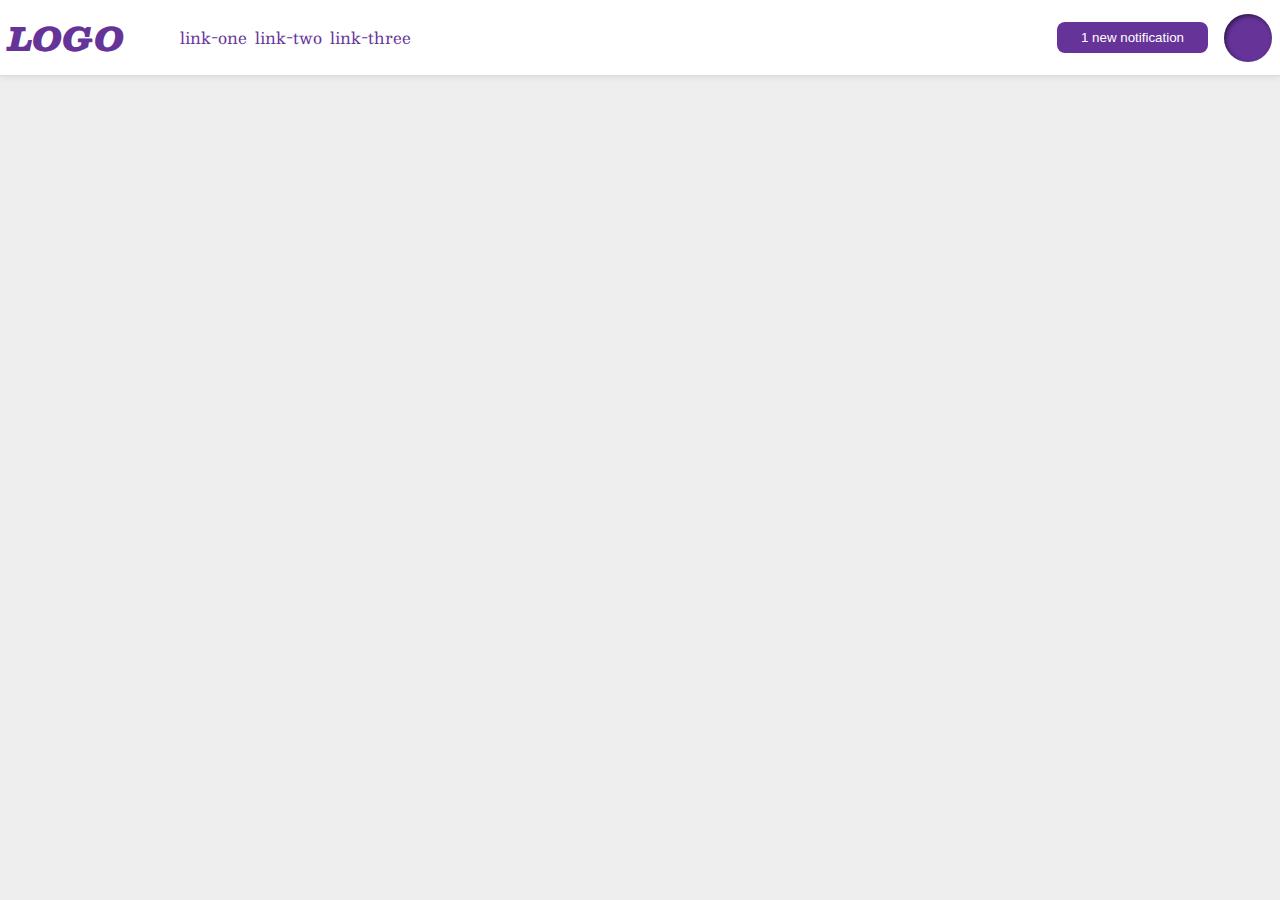
<file: flex/03-flex-header-2/index.html>
<!DOCTYPE html>
<html lang="en">
  <head>
    <meta charset="UTF-8" />
    <meta http-equiv="X-UA-Compatible" content="IE=edge" />
    <meta name="viewport" content="width=device-width, initial-scale=1.0" />
    <title>Flex Header 2</title>
    <link rel="stylesheet" href="style.css" />
  </head>
  <body>
    <div class="header">
      <div class="left-items">
        <div class="logo">LOGO</div>
        <ul class="links">
          <li><a href="google.com">link-one</a></li>
          <li><a href="google.com">link-two</a></li>
          <li><a href="google.com">link-three</a></li>
        </ul>
      </div>
      <div class="button-img">
        <button class="notifications">1 new notification</button>
        <div class="profile-image"></div>
      </div>
    </div>
  </body>
</html>
</file>
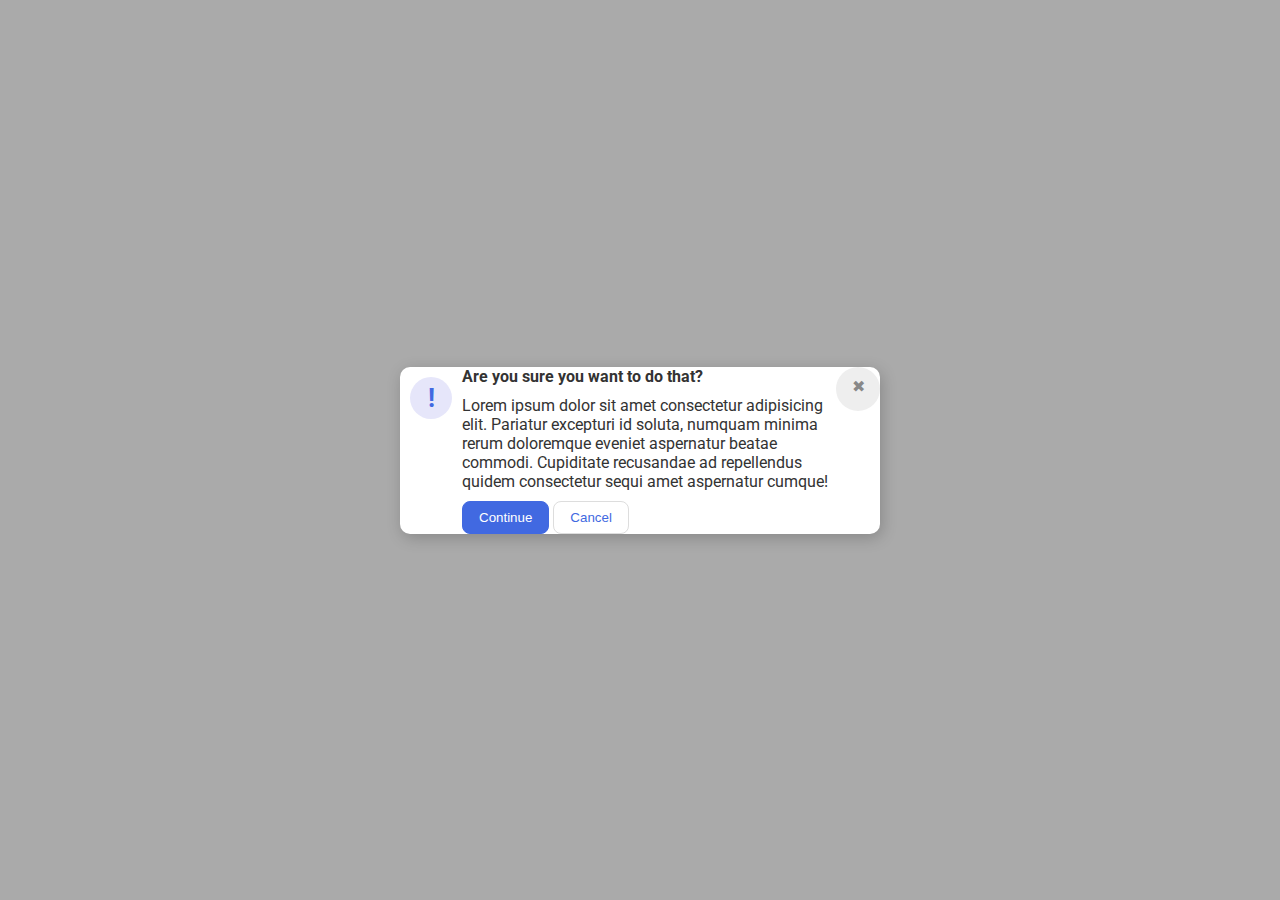
<file: flex/05-flex-modal/index.html>
<!DOCTYPE html>
<html lang="en">
  <head>
    <meta charset="UTF-8" />
    <meta http-equiv="X-UA-Compatible" content="IE=edge" />
    <meta name="viewport" content="width=device-width, initial-scale=1.0" />
    <link rel="stylesheet" href="style.css" />
    <title>Modal</title>
  </head>
  <body>
    <div class="modal">
      <div class="icon">!</div>
      <div class="content"> 
        <div class="header">Are you sure you want to do that?</div>
        <div class="text">
          Lorem ipsum dolor sit amet consectetur adipisicing elit. Pariatur
          excepturi id soluta, numquam minima rerum doloremque eveniet
          aspernatur beatae commodi. Cupiditate recusandae ad repellendus quidem
          consectetur sequi amet aspernatur cumque!
        </div>
        <div class="buttons">
          <button class="continue">Continue</button>
          <button class="cancel">Cancel</button>
        </div>
      </div>
      <div class="close-button">✖</div>
    </div>
  </body>
</html>
</file>
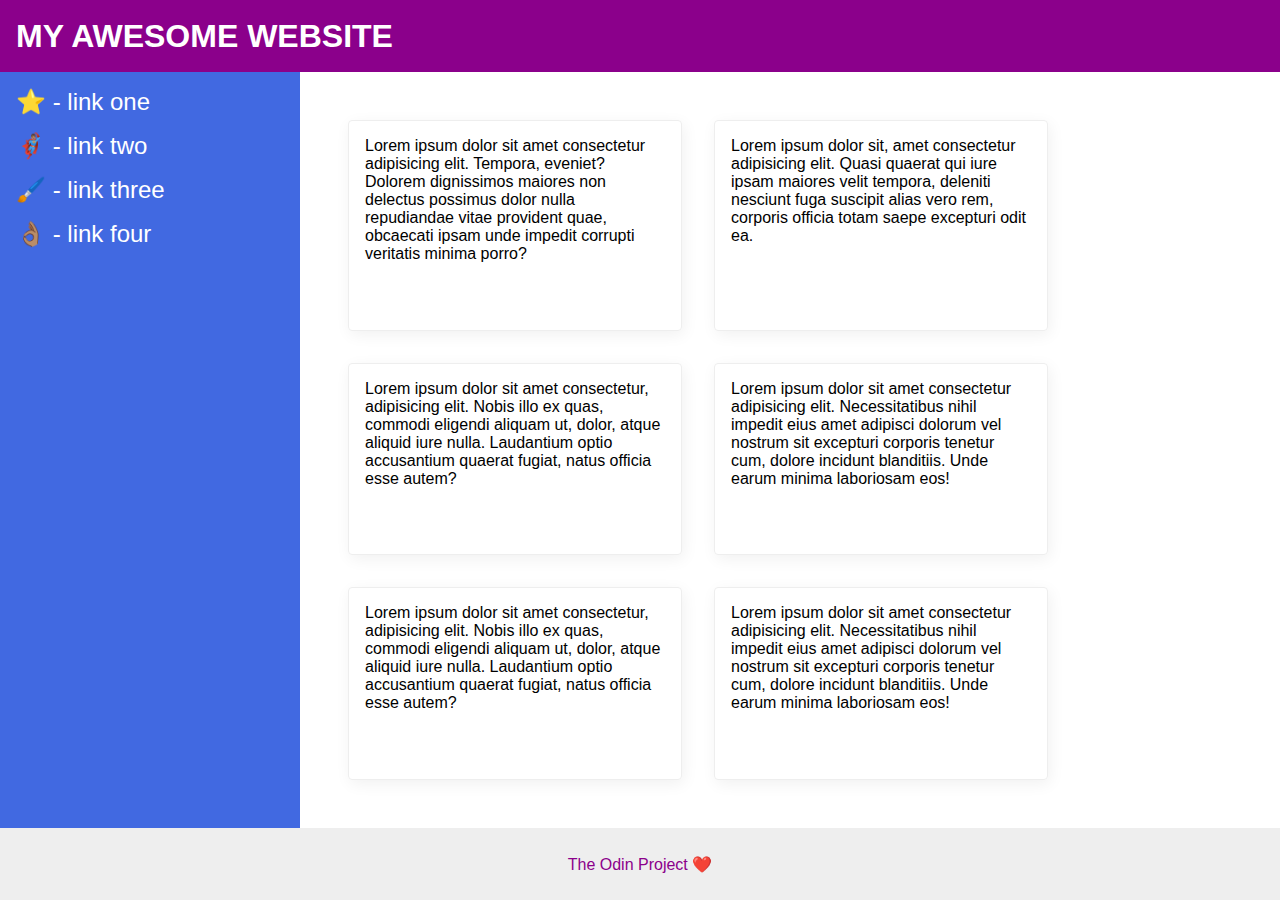
<file: flex/07-flex-layout-2/index.html>
<!DOCTYPE html>
<html lang="en">
  <head>
    <meta charset="UTF-8" />
    <meta http-equiv="X-UA-Compatible" content="IE=edge" />
    <meta name="viewport" content="width=device-width, initial-scale=1.0" />
    <title>The Holy Grail</title>
    <link rel="stylesheet" href="style.css" />
  </head>
  <body>
    <div class="header">MY AWESOME WEBSITE</div>
    <div class="container">
      <div class="sidebar">
        <div class="sidebar-list">
          <ul>
            <li><a href="#">⭐ - link one</a></li>
            <li><a href="#">🦸🏽‍♂️ - link two</a></li>
            <li><a href="#">🖌️ - link three</a></li>
            <li><a href="#">👌🏽 - link four</a></li>
          </ul>
        </div>
      </div>

      <div class="card-container">
        <div class="card">
          Lorem ipsum dolor sit amet consectetur adipisicing elit. Tempora,
          eveniet? Dolorem dignissimos maiores non delectus possimus dolor nulla
          repudiandae vitae provident quae, obcaecati ipsam unde impedit
          corrupti veritatis minima porro?
        </div>
        <div class="card">
          Lorem ipsum dolor sit, amet consectetur adipisicing elit. Quasi
          quaerat qui iure ipsam maiores velit tempora, deleniti nesciunt fuga
          suscipit alias vero rem, corporis officia totam saepe excepturi odit
          ea.
        </div>
        <div class="card">
          Lorem ipsum dolor sit amet consectetur, adipisicing elit. Nobis illo
          ex quas, commodi eligendi aliquam ut, dolor, atque aliquid iure nulla.
          Laudantium optio accusantium quaerat fugiat, natus officia esse autem?
        </div>

        <div class="card">
          Lorem ipsum dolor sit amet consectetur adipisicing elit.
          Necessitatibus nihil impedit eius amet adipisci dolorum vel nostrum
          sit excepturi corporis tenetur cum, dolore incidunt blanditiis. Unde
          earum minima laboriosam eos!
        </div>
        <div class="card">
          Lorem ipsum dolor sit amet consectetur, adipisicing elit. Nobis illo
          ex quas, commodi eligendi aliquam ut, dolor, atque aliquid iure nulla.
          Laudantium optio accusantium quaerat fugiat, natus officia esse autem?
        </div>
        <div class="card">
          Lorem ipsum dolor sit amet consectetur adipisicing elit.
          Necessitatibus nihil impedit eius amet adipisci dolorum vel nostrum
          sit excepturi corporis tenetur cum, dolore incidunt blanditiis. Unde
          earum minima laboriosam eos!
        </div>
      </div>
    </div>

    <div class="footer">The Odin Project ❤️</div>
  </body>
</html>
</file>
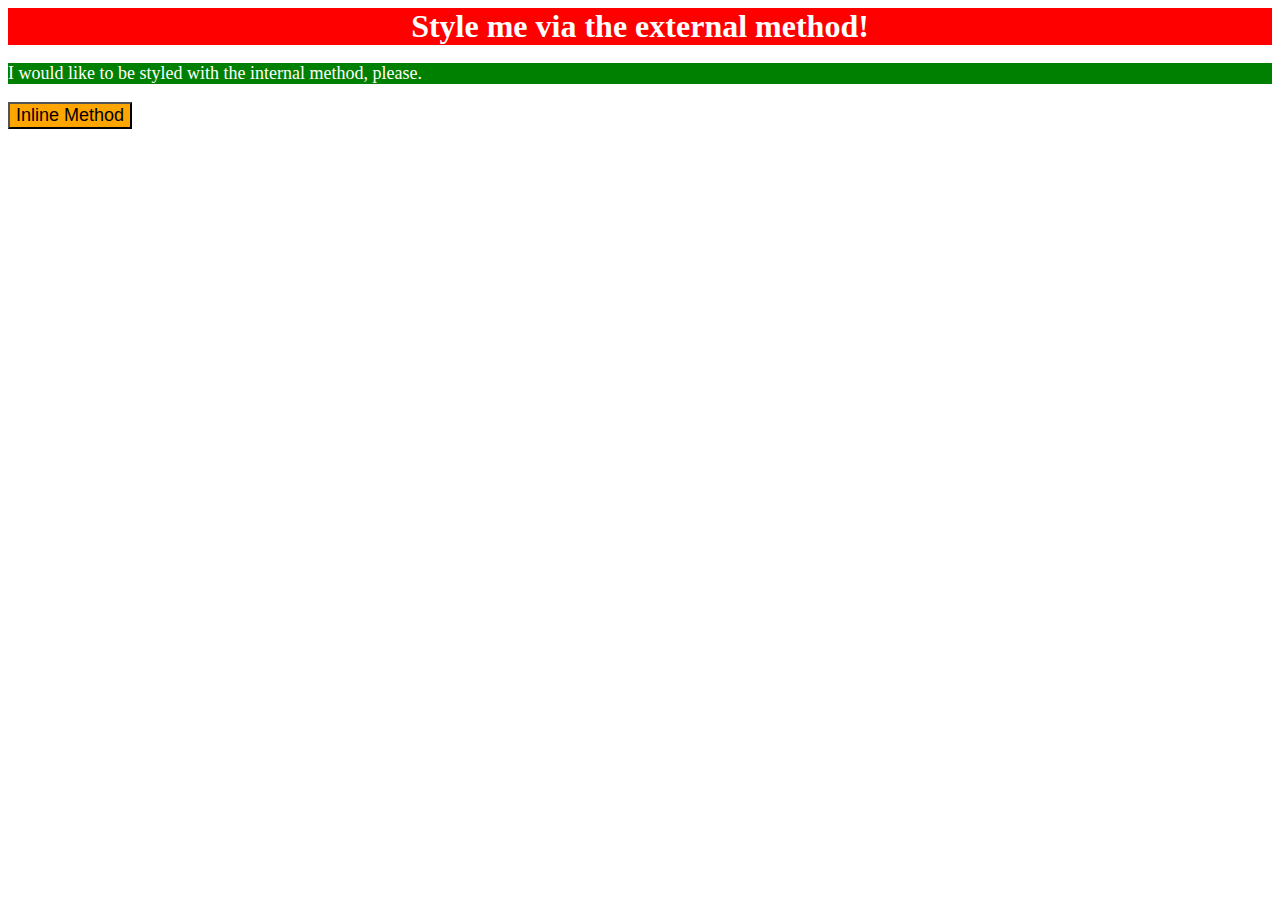
<file: foundations/01-css-methods/index.html>
<!DOCTYPE html>
<html lang="en">
  <head>
    <meta charset="UTF-8">
    <meta http-equiv="X-UA-Compatible" content="IE=edge">
    <meta name="viewport" content="width=device-width, initial-scale=1.0">
    <link rel="stylesheet" href="style.css">
    <style>
      p{
        background-color: green;
        font-size: 18px;
        color: white;
      }
    </style>
    <title>Methods for Adding CSS</title>
  </head>
  <body>
    <div class="external">Style me via the external method!</div>
    <p>I would like to be styled with the internal method, please.</p>
    <button style="background: orange; font-size: 18px;">Inline Method</button>
  </body>
</html>
</file>
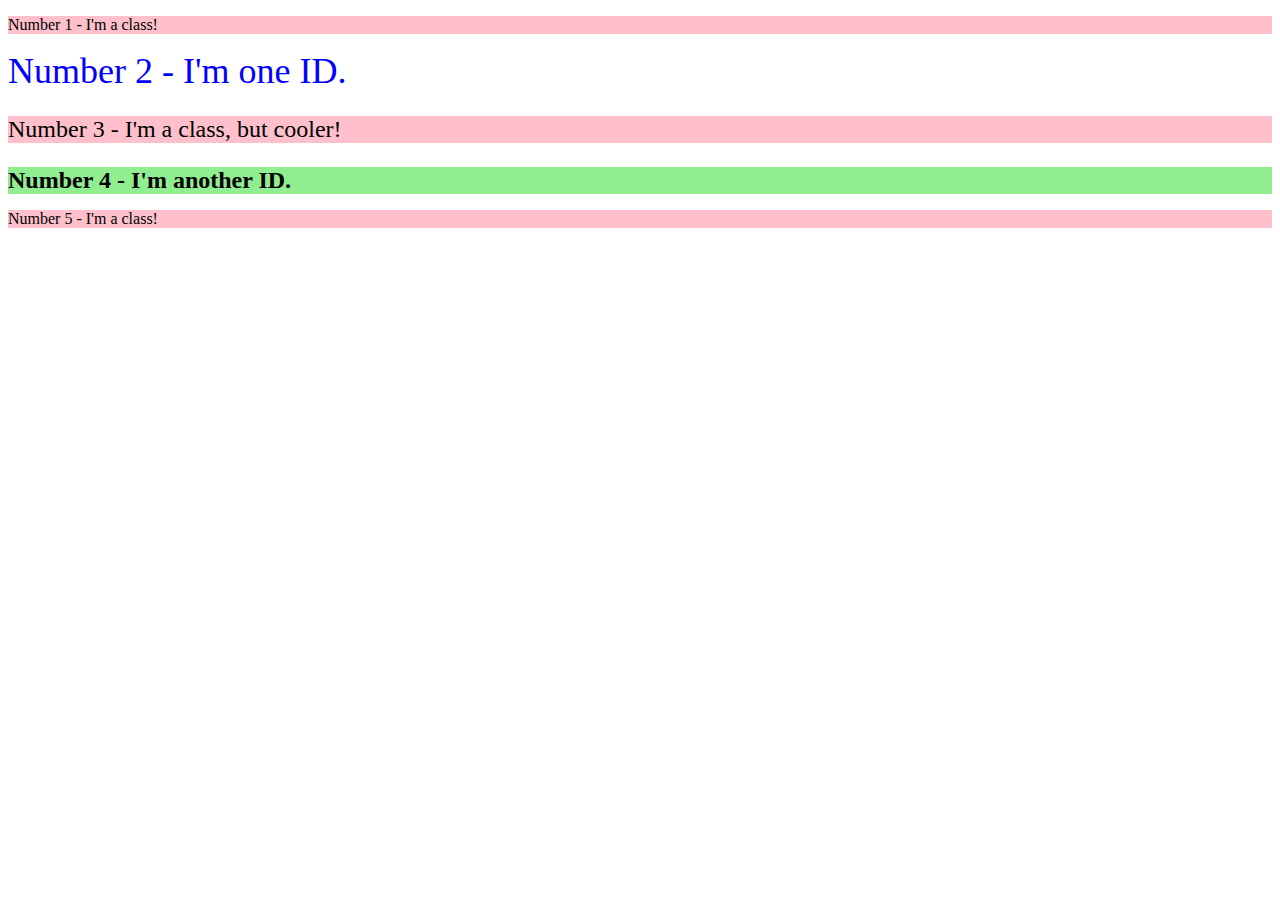
<file: foundations/02-class-id-selectors/index.html>
<!DOCTYPE html>
<html lang="en">
  <head>
    <meta charset="UTF-8">
    <meta http-equiv="X-UA-Compatible" content="IE=edge">
    <meta name="viewport" content="width=device-width, initial-scale=1.0">
    <title>Class and ID Selectors</title>
    <link rel="stylesheet" href="style.css">
  </head>
  <body>
    <p>Number 1 - I'm a class!</p>
    <div id="second">Number 2 - I'm one ID.</div>
    <p id="third">Number 3 - I'm a class, but cooler!</p>
    <div id="fourth">Number 4 - I'm another ID.</div>
    <p>Number 5 - I'm a class!</p>
  </body>
</html>
</file>
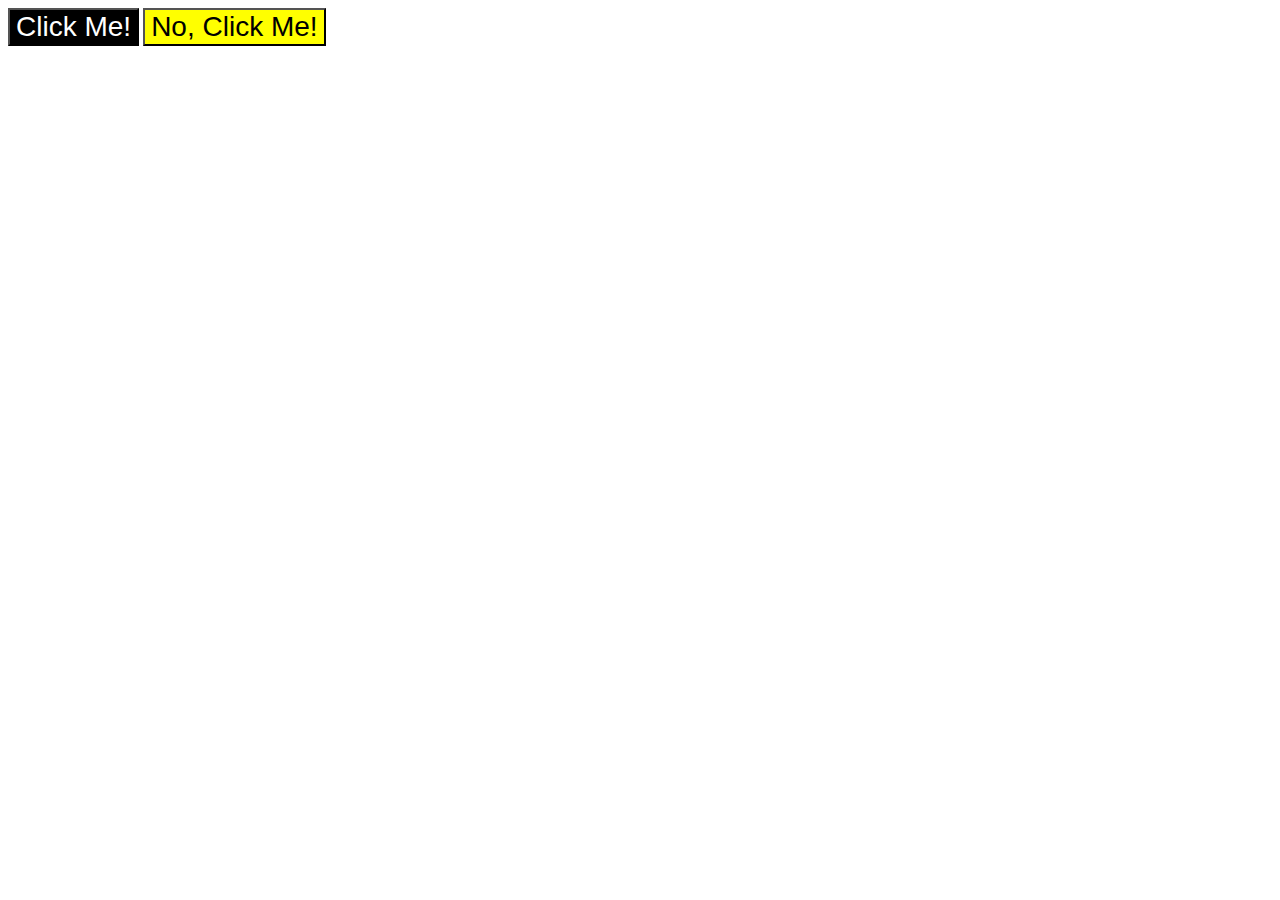
<file: foundations/03-grouping-selectors/index.html>
<!DOCTYPE html>
<html lang="en">
  <head>
    <meta charset="UTF-8">
    <meta http-equiv="X-UA-Compatible" content="IE=edge">
    <meta name="viewport" content="width=device-width, initial-scale=1.0">
    <title>Grouping Selectors</title>
    <link rel="stylesheet" href="style.css">
  </head>
  <body>
    <button class="first">Click Me!</button>
    <button class="second">No, Click Me!</button>
  </body>
</html>
</file>
<file: flex/03-flex-header-2/style.css>
/* this is some magical font-importing.  
you'll learn about it later. */
@import url('https://fonts.googleapis.com/css2?family=Besley:ital,wght@0,400;1,900&display=swap');

body {
  margin: 0;
  background: #eee;
  font-family: Besley, serif;
}

.header {
  background: white;
  border-bottom: 1px solid #ddd;
  box-shadow: 0 0 8px rgba(0,0,0,.1);
  display: flex;
  justify-content: space-between;
  padding: 8px;
}
.left-items {
  display: flex;
  justify-content: start;
  align-items: center;
  gap: 16px;

}
.button-img {
  display: flex;
  align-items: center;
  gap: 16px;
} 
.profile-image {
  background: rebeccapurple;
  box-shadow: inset 2px 2px 4px rgba(0,0,0,.5);
  border-radius: 50%;
  width: 48px;
  height: 48px;
}

.logo {
  color: rebeccapurple;
  font-size: 32px;
  font-weight: 900;
  font-style: italic;
}

button {
  border: none;
  border-radius: 8px;
  background: rebeccapurple;
  color: white;
  padding: 8px 24px;
}

a {
  /* this removes the line under our links */
  text-decoration: none;
  color: rebeccapurple;
}

ul {
  list-style-type: none;
  display: flex;
  gap: 8px;
}
</file>
<file: flex/05-flex-modal/style.css>
@import url('https://fonts.googleapis.com/css2?family=Roboto:wght@400;700&display=swap');

html, body {
  height: 100%;
}

body {
  font-family: Roboto, sans-serif;
  margin: 0;
  background: #aaa;
  color: #333;
  /* I'll give you this one for free lol */
  display: flex;
  align-items: center;
  justify-content: center;
}

.modal {
  background: white;
  width: 480px;
  border-radius: 10px;
  box-shadow: 2px 4px 16px rgba(0,0,0,.2);
  display: flex;
  
}
.content {
  display: flex;
  flex-direction: column;
  align-items: flex-start;
  gap: 10px;
}
.icon {
  color: royalblue;
  font-size: 26px;
  font-weight: 700;
  background: lavender;
  width: 42px;
  height: 42px;
  border-radius: 50%;
  display: flex;
  flex-shrink: 0;
  margin: 10px;
  justify-content: center;
  align-items: center;
}

.close-button {
  background: #eee;
  border-radius: 50%;
  color: #888;
  font-weight: 400;
  font-size: 16px;
  height: 24px;
  width: 24px;
  padding: 10px;
  display: flex;
  justify-content: center;
  flex-shrink: 0;
}

button {
  padding: 8px 16px;
  border-radius: 8px;
}

button.continue {
  background: royalblue;
  border: 1px solid royalblue;
  color: white;
}

button.cancel {
  background: white;
  border: 1px solid #ddd;
  color: royalblue;
}

.header {
  font-weight: bold;
}
</file>
<file: flex/07-flex-layout-2/style.css>
body {
  font-family: -apple-system, BlinkMacSystemFont, 'Segoe UI', Roboto, Oxygen, Ubuntu, Cantarell, 'Open Sans', 'Helvetica Neue', sans-serif;
  margin: 0;
  min-height: 100vh;
  display: flex;
  flex-direction: column;
  flex: 1;
}

.header {
  height: 72px;
  background: darkmagenta;
  color: white;
  font-size: 32px;
  font-weight: 900;
  display: flex;
  align-items: center;
  margin: 0;
  padding-left: 16px;
}

.container {
  flex: 1;
  display: flex;
}

.card-container {
  display: flex;
  padding: 16px;
  margin: 16px;
  flex-wrap: wrap;
}



.footer {
  height: 72px;
  background: #eee;
  color: darkmagenta;
  display: flex;
  justify-content: center;
  align-items: center;
}

.sidebar {
  width: 300px;
  background: royalblue;
  box-sizing: border-box;
  display: flex;
  flex-shrink: 0;
  padding: 16px;

}

a {
  text-decoration: none;
  color: white;
  font-size: 24px;
}

ul {
  list-style-type: none;
  margin: 0;
  padding: 0;
}

li {
  margin-bottom: 16px;
}

.card {
  border: 1px solid #eee;
  box-shadow: 2px 4px 16px rgba(0,0,0,.06);
  border-radius: 4px;
  padding: 16px;
  margin: 16px;
  width: 300px;
}
</file>
<file: foundations/01-css-methods/style.css>
.external {
    background-color: red;
    color: white;
    text-align: center;
    font-weight: bold;
    font-size: 32px;
}
</file>
<file: foundations/02-class-id-selectors/style.css>
p {
    background-color: pink;
    font-family: "DejaVu Sans, Verdana, san-serif";
}
#second {
    color: blue;
    font-size: 36px;
}
#third {
    font-size: 24px;
}
#fourth {
    background-color: lightgreen;
    font-size: 24px;
    font-weight: bold;
}
</file>
<file: foundations/03-grouping-selectors/style.css>
button {
    font-size: 28px;
    font-family: 'Helvetica', "Times New Roma", "san-serif";
}
.first {
    background-color: black;
    color: white;
}
.second {
    background-color: yellow;
}
</file>
